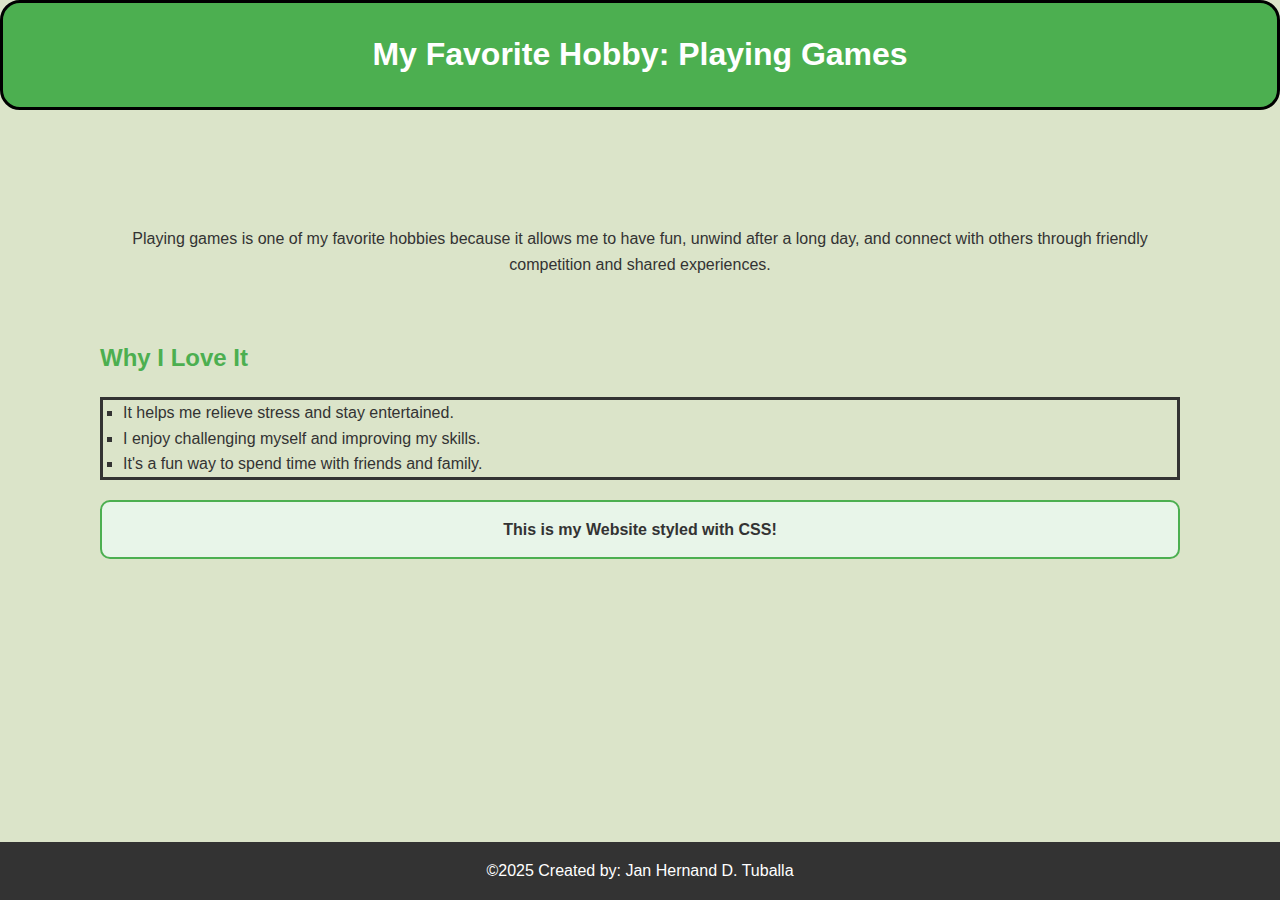
<file: indexCSS.html>
<!DOCTYPE html>
<html lang="en">
    <head>
        <meta charset="UTF-8">
        <meta name="viewport" content="width=device-width, initial-scale=1.0">
        <title>My Hobby</title>
        <link rel="stylesheet" href="styleCSS.css">
    </head>
    <body>

        <header>
            <h1>My Favorite Hobby: Playing Games</h1>
        </header>

        <main>
            <section>
                <p>
                    Playing games is one of my favorite hobbies because it allows me to have fun, 
                    unwind after a long day, and connect with others through friendly competition and shared experiences.
                </p>
            </section>
            <br>
            <article>
                <h2>Why I Love It</h2>
                <ul>
                    <li>It helps me relieve stress and stay entertained.</li>
                    <li>I enjoy challenging myself and improving my skills.</li>
                    <li>It's a fun way to spend time with friends and family.</li>
                </ul>
            </article>
            
            <div class="WEB">
                This is my Website styled with CSS!
            </div>
        </main>

        <footer>
            <p>&copy;2025 Created by: Jan Hernand D. Tuballa</p>
        </footer>

    </body>
</html>
</file>
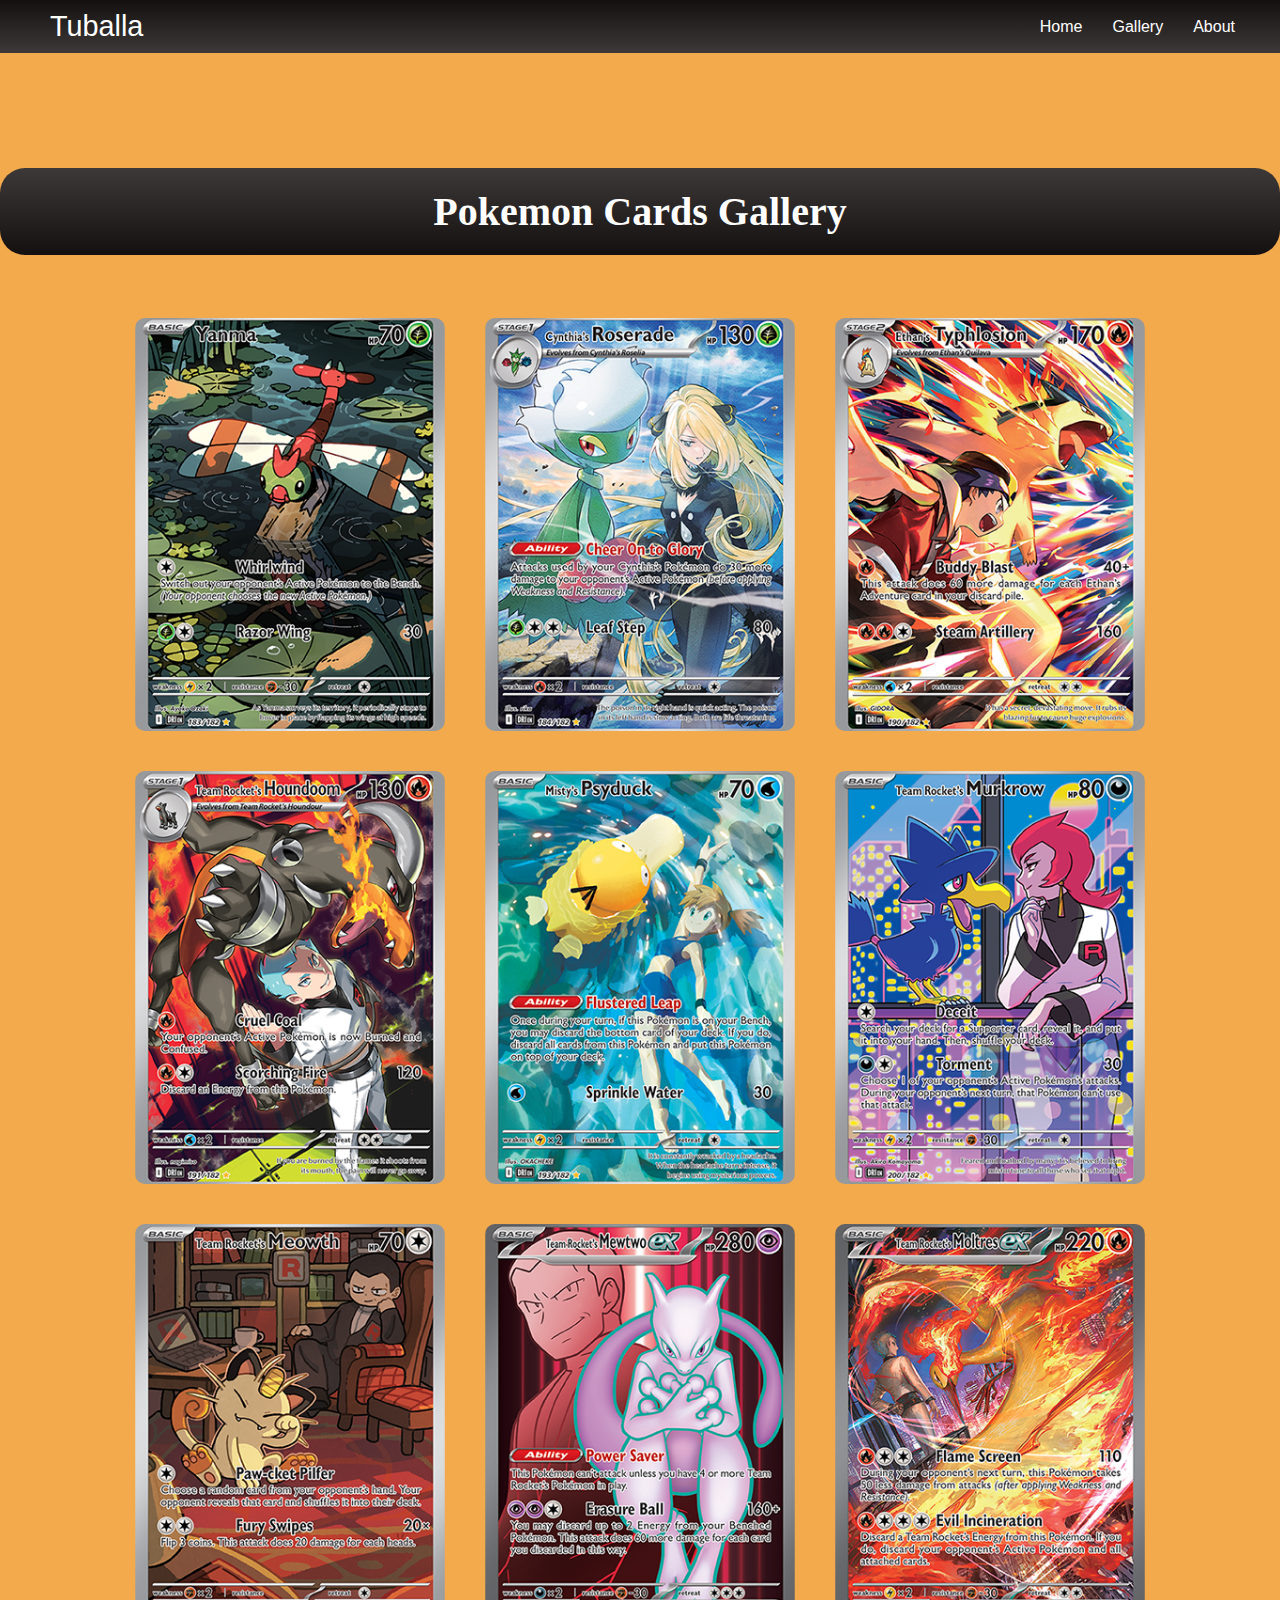
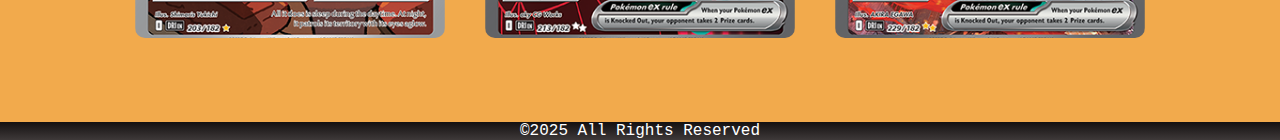
<file: indexGallery.html>
<!DOCTYPE html>
<html lang="en">
    <head>
        <meta charset="UTF-8">
        <meta name="viewport" content="width=device-width, initial-scale=1.0">
        <title>Flexbox</title>
        <link rel="stylesheet" href="styleGallery.css">
    </head>
    <body>
        <header>
            <nav class="navbar">
                <div class="navdiv">
                    <div class="logo"><a href="#">Tuballa</a></div>
                    <ul>
                        <li><a href="#">Home</a></li>
                        <li><a href="#">Gallery</a></li>
                        <li><a href="#">About</a></li>
                    </ul>

                </div>
            </nav>
        </header>
        <br>
        <main>
            <section>
                <h1>Pokemon Cards Gallery</h1>
            </section>

            <section>
                <div class="gallery">
                    <img src="SV10_EN_183.png" alt="card 1">
                    <img src="SV10_EN_184.png" alt="card 2">
                    <img src="SV10_EN_190.png" alt="card 3">
                    <img src="SV10_EN_191.png" alt="card 4">
                    <img src="SV10_EN_193.png" alt="card 5">
                    <img src="SV10_EN_200.png" alt="card 6">
                    <img src="SV10_EN_203.png" alt="card 7">
                    <img src="SV10_EN_213.png" alt="card 8">
                    <img src="SV10_EN_229.png" alt="card 9">
                </div>
            </section>
        </main>

        <footer>
            &copy;2025 All Rights Reserved
        </footer>

    </body>

</html>
</file>
<file: styleCSS.css>
body {
    font-family: Arial, sans-serif;
    margin: 0;
    padding: 0;
    line-height: 1.6;
    background-color: #DBE4C9;
    color: #333;
}

header {
    background: #4CAF50;
    color: white;
    text-align: center;
    padding: 5px;
    border-radius: 20px;
    border-style: solid;
    border-color: black;
}

main {
    padding: 100px;
}

section p {
    font-size: 18px;
    text-align: center;
    font-size: medium;
}

article h2 {
    color: #4CAF50;
}

article ul {
    list-style-type: square;
    padding-left: 20px;
    border: solid;
    color: #333;
}

.WEB {
    border: 2px solid #4CAF50;
    padding: 15px;
    margin: 20px 0;
    background: #e8f5e9;
    font-weight: bold;
    text-align: center;
    border-radius: 10px;
}

footer {
    background: #333;
    color: white;
    text-align: center;
    bottom: 0;
    position: fixed;
    width: 100%;
}
</file>
<file: styleGallery.css>
body {
    font-family: Arial, sans-serif;
    margin: 0;
    padding: 0;
    background-color: #F2AA4C;
}

h1 {
    text-align: center;
    font-family: Cambria, Cochin, Georgia, Times, 'Times New Roman', serif;
    color: white;
    font-size: 2.5em;
    margin-top: 150px;
    margin-bottom: 1%;
    margin-left: auto;
    margin-right: auto;
    background: linear-gradient(#3e3939,#141010);
    padding: 20px;
    border-radius: 25px;
}

.navbar {
    background: linear-gradient(#141010,#3e3939);
    font-family: calibri, sans-serif;
    position: fixed;
    top: 0;
    width: 100%;
    z-index: 100;
    padding: 10px;
}

.navdiv {
    display: flex;
    align-items: center;
    justify-content: space-between;
    max-width: 1200px;
    margin: auto;
    padding: 0 20px;
}

ul {
    list-style: none;
    display: flex;
    margin: 0;
    padding: 0;
}

ul li {
    margin: 0 10px;
}

ul li a {
    text-decoration: none;
    color: white;
    font-size: 1em;
    border-radius: 5px;
    padding: 5px;
    transition: background-color 0.5s ease;
}

.navdiv .logo a {
    font-size: 1.8em;
    color: #fff;
    text-decoration: none;
    font-family: 'Gill Sans', 'Gill Sans MT', Calibri, 'Trebuchet MS', sans-serif;
}

ul li a:hover {
    background-color: rgba(255, 255, 255, 0.2);
}

.gallery {
    display: flex;
    justify-content: center;
    flex-wrap: wrap;
    gap: 40px;
    padding: 50px 20px 20px;
    margin: 0;
    margin-bottom: 5%;
}

.gallery img {
    width: 25%;
    aspect-ratio: 3/4;
    object-fit: cover;
    border-radius: 10px;
    transition: transform 0.5s ease, box-shadow 0.5s ease;
}

.gallery img:hover {
    transform: scale(1.10);
    box-shadow: 0 4px 10px #101820;
}

footer {
    background: linear-gradient(#141010,#3e3939);
    text-align: center;
    font-family: 'Courier New', Courier, monospace;
    color: white;
    margin-top: 5%;
    padding: 5dpx;
}
</file>
